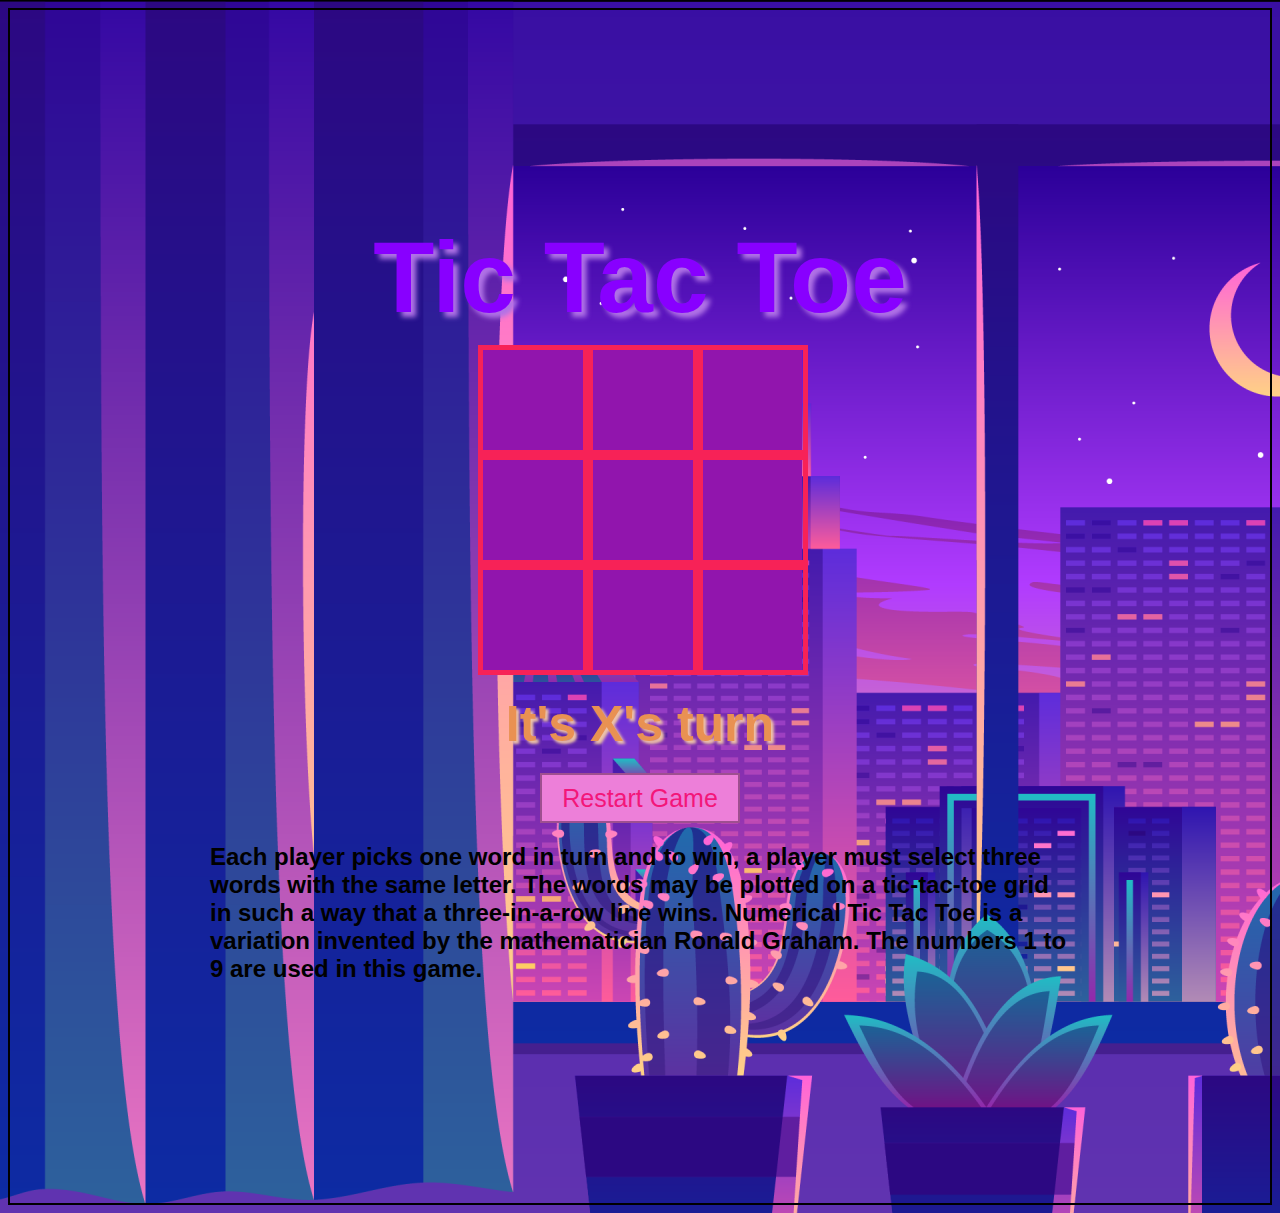
<file: index.html>
<!doctype html>
<html lang="en">
<head>
    <meta charset="UTF-8">
    <meta name="viewport"
          content="width=device-width, user-scalable=no, initial-scale=1.0, maximum-scale=1.0, minimum-scale=1.0">
    <meta http-equiv="X-UA-Compatible" content="ie=edge">
    <title>Tic Tac Toe</title>

    <!-- Css Declearation -->

    <link rel="stylesheet" href="style.css">
</head>

<!-- Main Code From Here -->
<body>

    <section>
        <h1 class="game--title">Tic Tac Toe</h1>
           <div class="game--container">
            <div data-cell-index="0" class="cell"></div>
             <div data-cell-index="1" class="cell"></div>
              <div data-cell-index="2" class="cell"></div>
               <div data-cell-index="3" class="cell"></div>
                <div data-cell-index="4" class="cell"></div>
                 <div data-cell-index="5" class="cell"></div>
                  <div data-cell-index="6" class="cell"></div>
                    <div data-cell-index="7" class="cell"></div>
                     <div data-cell-index="8" class="cell"></div>
                      </div>
        <h2 class="game--status"></h2>
        <button class="game--restart">Restart Game</button>
    </section>

<!-- Script File Decleration -->

    <script src="sc.js"></script>

    <!-- Wordic -->

    <h2>
    Each player picks one word in turn and to win, 
    a player must select three words with the same letter.
    The words may be plotted on a tic-tac-toe grid in such a way that a three-in-a-row line wins. Numerical Tic Tac Toe is a variation invented by the mathematician Ronald Graham.
    The numbers 1 to 9 are used in this game.
  </h2>

</body>
</html>
</file>
<file: style.css>
body {
    font-family: "Arial", sans-serif;
    border: 2px solid rgb(0, 0, 0);
    padding: 200px;
  background: url('Bg2.png');
  background-repeat: no-repeat;
  background-size: auto;
   

}

section {
    text-align: center;
}

.game--title {
    font-size: 100px;
    color: #8800ff;
    text-shadow: 5px 5px 5px #b173e7;
    margin: 10px auto;
}

.game--container {
    display: grid;
    grid-template-columns: repeat(3, auto);
    width: 324px;
    margin: 10px auto;
    background-color: #9115ad;
    color: #ffffff;
}

.cell {
    font-family: "Permanent Marker", cursive;
    width: 100px;
    height: 100px;
    
    border: 5px solid #f72257;
    cursor: pointer;
    line-height: 100px;
    font-size: 60px;
}

.game--status {
    font-size: 50px;
    color: #e99152;
    text-shadow: 3px 3px 3px #efc5a7;
    margin: 20px auto;
}

.game--restart {
    background-color: #ed7fd9;
    width: 200px;
    height: 50px;
    font-size: 25px;
    color: #f31679;
    border: 2px solid #9e4f90;
}
</file>
